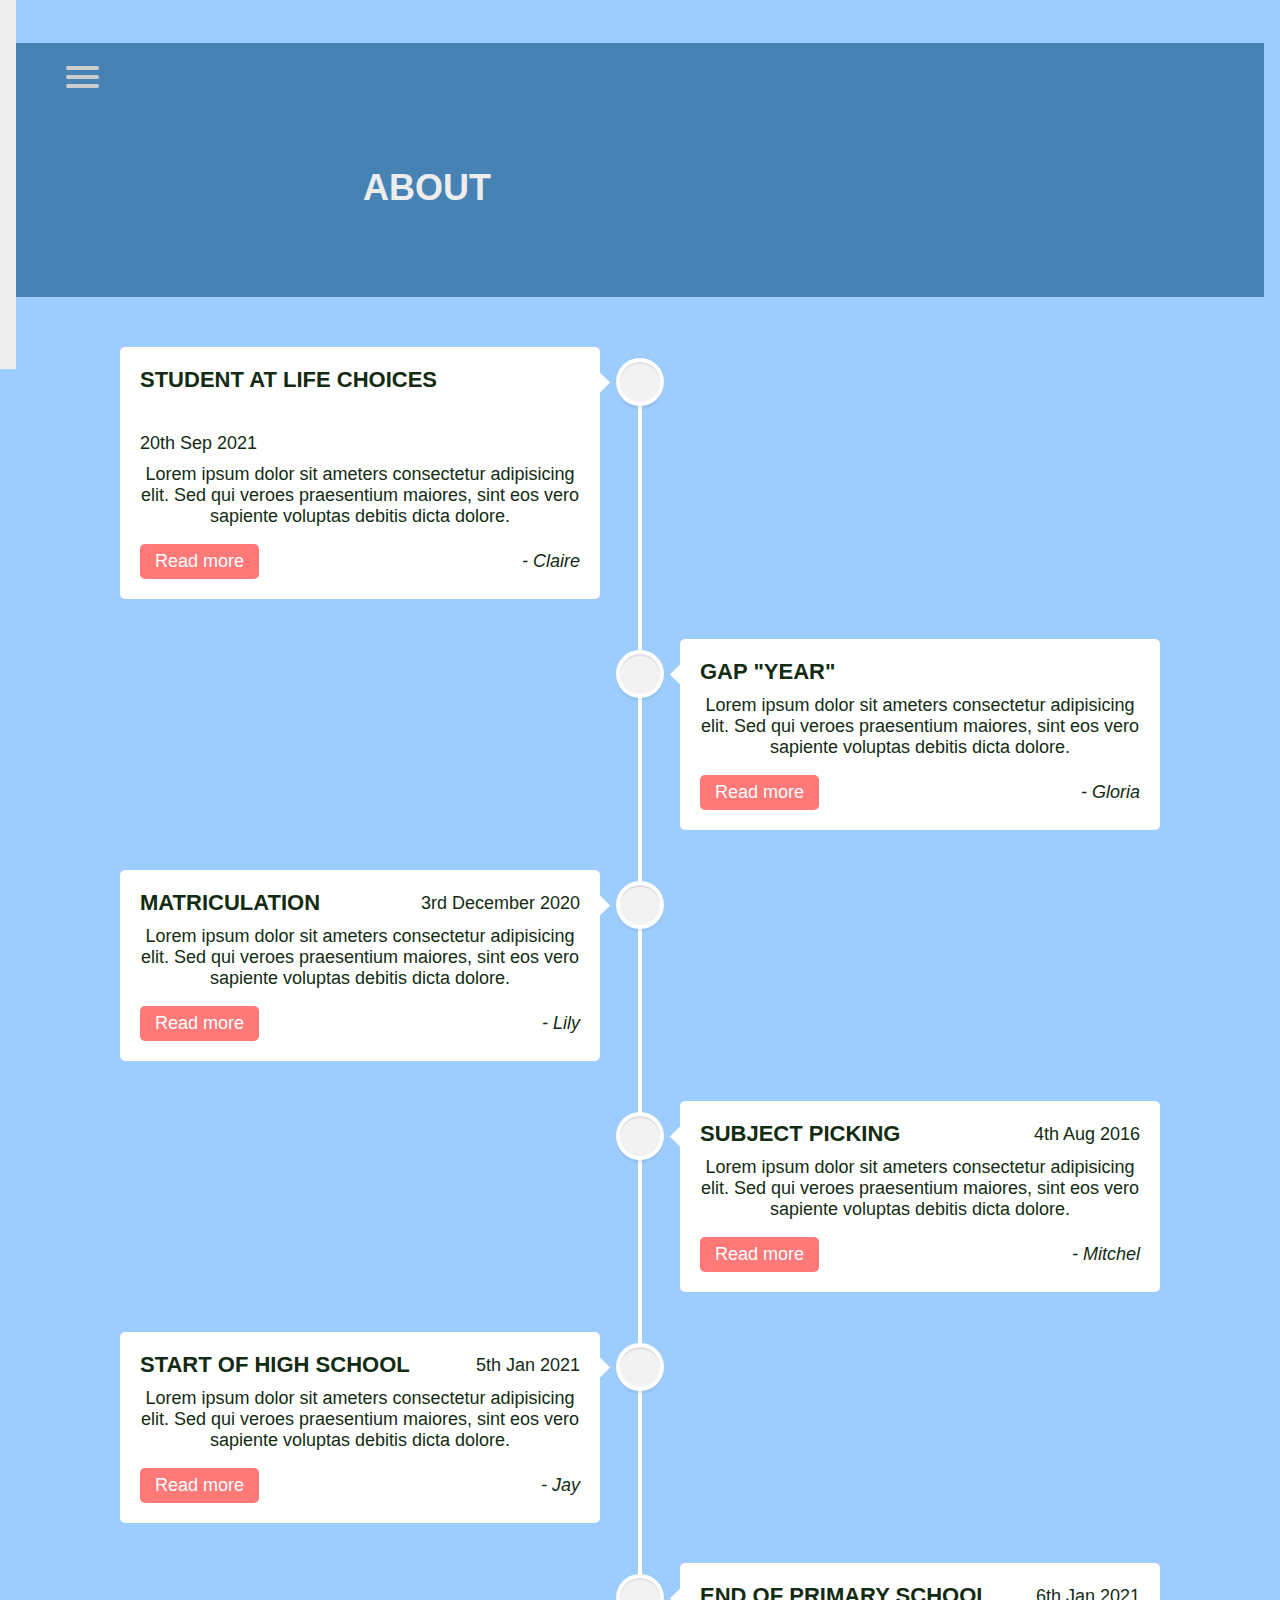
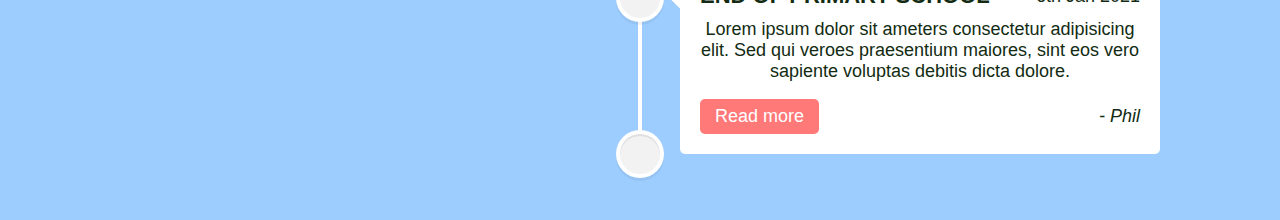
<file: about.html>
<!DOCTYPE html>
<html>
    <head>
        <link rel="stylesheet" href="style/style.css">
        <link rel="stylesheet" href="style/media.css">
        <link rel="stylesheet" href="style/animation.css">


  


       
    
</div> 

        

        <link rel="icon" href="images/nemo.png" sizes="16x16">
        <title>Welcome</title>
    </head>
<body id="brown">
    



  <nav role="navigation">
    <div id="menuToggle">
      <!--
      A fake / hidden checkbox is used as click reciever,
      so you can use the :checked selector on it.
      -->
      <input type="checkbox" />
      
      <!--
      Some spans to act as a hamburger.
      
      They are acting like a real hamburger,
      not that McDonalds stuff.
      -->
      <span></span>
      <span></span>
      <span></span>
      
      <!--
      Too bad the menu has to be inside of the button
      but hey, it's pure CSS magic.
      -->
      <ul id="menu">
        <a href="index.html"><li>Home</li></a>
        <a href="about.html"><li>About</li></a>
        <a href="testimonals.html"><li>References</li></a>
        <a href="contact-page.html"><li>Contact</li></a>
       
      </ul>
    </div>
  </nav>





  <div class="header">

    <div class="container">
      <h2 class="title">
        <span class="title-word title-word-1">About</span>
      
      </h2>
    </div>




       
    
</div> 









<div class="wrapper">
  <div class="center-line">
    <a href="https://en.wikipedia.org/wiki/Wiki" class="scroll-icon"><i class="fas fa-caret-up"></i></a>
  </div>
  <div class="row row-1">
    <section>
      <i class="icon fas fa-home"></i>
      <div class="details">
        <span class="title">Student at Life Choices</span>
        <span>20th Sep 2021</span>
      </div>
      <p>Lorem ipsum dolor sit ameters consectetur adipisicing elit. Sed qui veroes praesentium maiores, sint eos vero sapiente voluptas debitis dicta dolore.</p>
      <div class="bottom">
        <a href="https://en.wikipedia.org/wiki/Wiki">Read more</a>
        <i>- Claire</i>
      </div>
    </section>
  </div>
  <div class="row row-2">
    <section>
      <i class="icon fas fa-star"></i>
      <div class="details">
        <span class="title">Gap "Year"</span>
        <span></span>
      </div>
      <p>Lorem ipsum dolor sit ameters consectetur adipisicing elit. Sed qui veroes praesentium maiores, sint eos vero sapiente voluptas debitis dicta dolore.</p>
      <div class="bottom">
        <a href="https://en.wikipedia.org/wiki/Wiki">Read more</a>
        <i>- Gloria</i>
      </div>
    </section>
  </div>
  <div class="row row-1">
    <section>
      <i class="icon fas fa-rocket"></i>
      <div class="details">
        <span class="title">Matriculation</span>
        <span>3rd December 2020</span>
      </div>
      <p>Lorem ipsum dolor sit ameters consectetur adipisicing elit. Sed qui veroes praesentium maiores, sint eos vero sapiente voluptas debitis dicta dolore.</p>
      <div class="bottom">
        <a href="https://en.wikipedia.org/wiki/Wiki">Read more</a>
        <i>- Lily</i>
      </div>
    </section>
  </div>
  <div class="row row-2">
    <section>
      <i class="icon fas fa-globe"></i>
      <div class="details">
        <span class="title">Subject picking</span>
        <span>4th Aug 2016</span>
      </div>
      <p>Lorem ipsum dolor sit ameters consectetur adipisicing elit. Sed qui veroes praesentium maiores, sint eos vero sapiente voluptas debitis dicta dolore.</p>
      <div class="bottom">
        <a href="https://en.wikipedia.org/wiki/Wiki">Read more</a>
        <i>- Mitchel</i>
      </div>
    </section>
  </div>
  <div class="row row-1">
    <section>
      <i class="icon fas fa-paper-plane"></i>
      <div class="details">
        <span class="title">Start of High School</span>
        <span>5th Jan 2021</span>
      </div>
      <p>Lorem ipsum dolor sit ameters consectetur adipisicing elit. Sed qui veroes praesentium maiores, sint eos vero sapiente voluptas debitis dicta dolore.</p>
      <div class="bottom">
        <a href="https://en.wikipedia.org/wiki/Wiki">Read more</a>
        <i>- Jay</i>
      </div>
    </section>
  </div>
  <div class="row row-2">
    <section>
      <i class="icon fas fa-map-marker-alt"></i>
      <div class="details">
        <span class="title">End of Primary School</span>
        <span>6th Jan 2021</span>
      </div>
      <p>Lorem ipsum dolor sit ameters consectetur adipisicing elit. Sed qui veroes praesentium maiores, sint eos vero sapiente voluptas debitis dicta dolore.</p>
      <div class="bottom">
        <a href="https://en.wikipedia.org/wiki/Wiki">Read more</a>
        <i>- Phil</i>
      </div>
    </section>
  </div>
</div>








        </body>

</html>
</file>
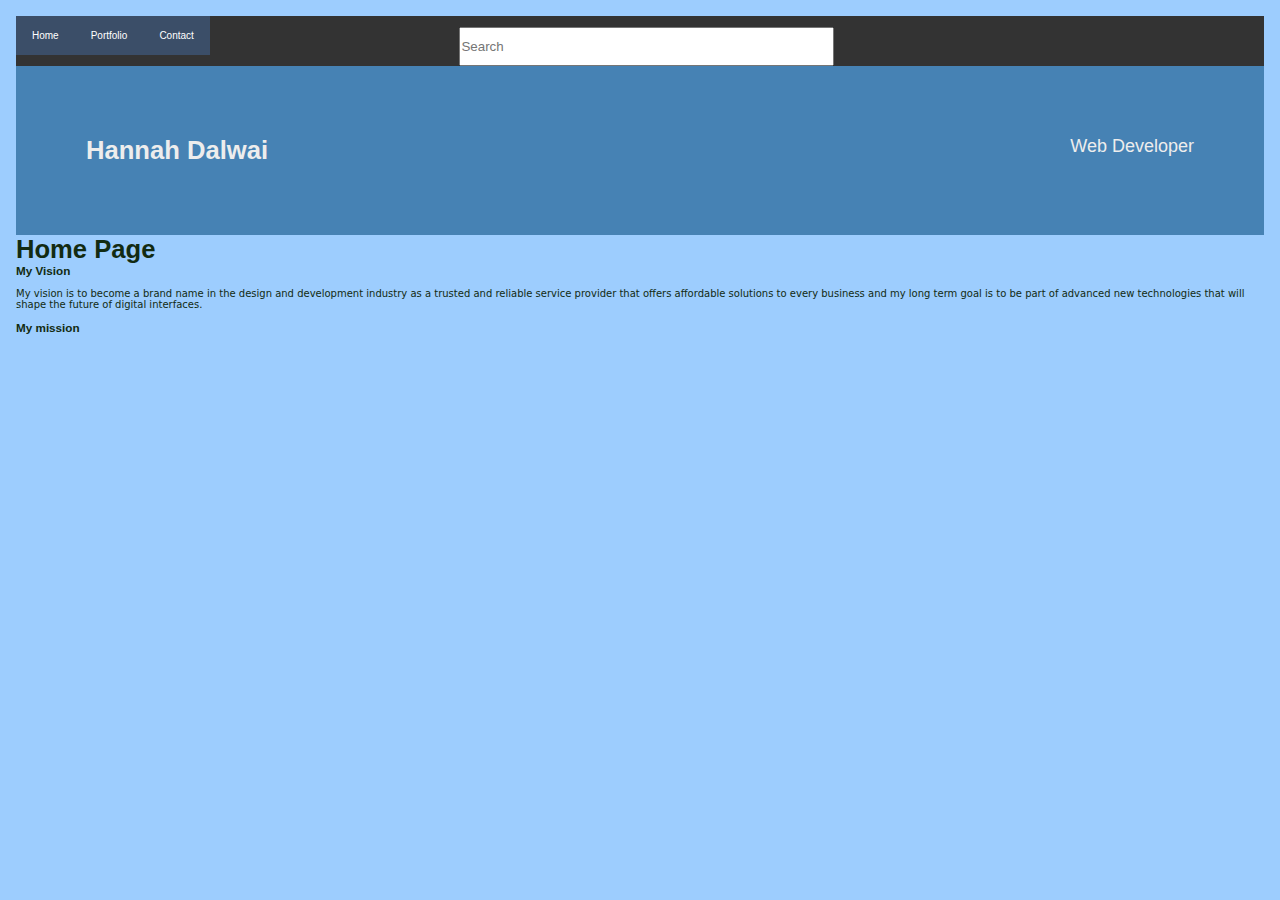
<file: home-page.html>
<!DOCTYPE html> 
<html>
    <head>
        <link rel="stylesheet" href="style.css">
        <link rel="icon" href="images/nemo.png" sizes="16x16">
        <title>Welcome</title>
        
    </head>
    <body>

        <link rel="stylesheet" href="style.css">
    </head>
    <body>



    <ul>
      <li><a class="active" href="home-page.html">Home</a></li>
      <li><a href="about.html">Portfolio</a></li>
      <li><a href="contact-page.html">Contact</a></li> <br>
      <input class="search" type="search" placeholder="Search" aria-label="Search">
      <button class="search-button" type="submit">Search</button>

  

    </ul>

    <div class="header">
        <h1>Hannah Dalwai</h1>
        <p>Web Developer </p>
    
</div> 


    <h1>Home Page</h1>

        
 
<h3>  My Vision</h3> <br>

My vision is to become a brand name in the design and development industry as a trusted and reliable service provider that offers affordable solutions to every business and my long term goal is to be part of advanced new technologies that will shape the future of digital interfaces. <br>
<br>

<h3> My mission</h3>


</html>
</file>
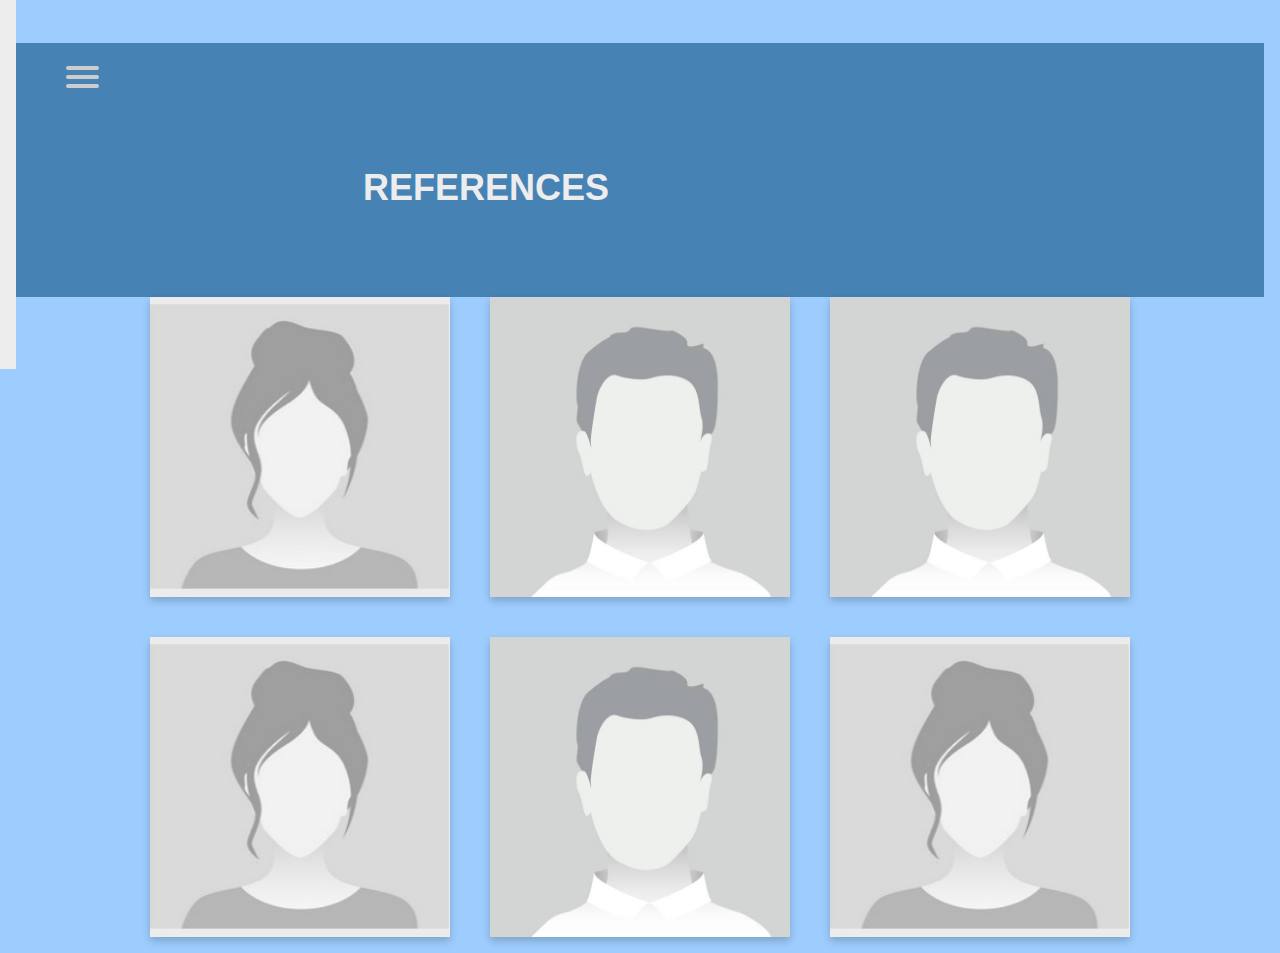
<file: testimonals.html>
<!DOCTYPE html>
<html>
<head>
   
   
 

    <link rel='stylesheet'  href='style/style.css'>
    <link rel="stylesheet" href="style/media.css">
    <link rel="stylesheet" href="style/animation.css">

    <link rel="icon" href="images/nemo.png" sizes="16x16">
    <title>Welcome</title>

</head>
<body>
    


  <nav role="navigation">
    <div id="menuToggle">
      <!--
      A fake / hidden checkbox is used as click reciever,
      so you can use the :checked selector on it.
      -->
      <input type="checkbox" />
      
      <!--
      Some spans to act as a hamburger.
      
      They are acting like a real hamburger,
      not that McDonalds stuff.
      -->
      <span></span>
      <span></span>
      <span></span>
      
      <!--
      Too bad the menu has to be inside of the button
      but hey, it's pure CSS magic.
      -->
      <ul id="menu">
        <a href="index.html"><li>Home</li></a>
        <a href="about.html"><li>About</li></a>
        <a href="testimonals.html"><li>References</li></a>
        <a href="contact-page.html"><li>Contact</li></a>
    
      </ul>
    </div>
  </nav>





  

  <div class="header">

    <div class="container">
      <h2 class="title">
        <span class="title-word title-word-1">References</span>
      
      </h2>
    </div>




       
    
</div> 







    <div class ="container2">
        <div class="row">
            <div class="column">
            <div class="flip-card">
                <div class="flip-card-inner">
                  <div class="flip-card-front">
                    <img src="images/female.jpg" alt="Avatar" style="width:300px;height:300px;">
                  </div>
                  <div class="flip-card-back ">
                    <h1>Zharne </h1> 
                    <p>Has set the bar for future Web develpers </p> 
           
                    <p><a href="https://nervous-ardinghelli-b1de3d.netlify.app/">Contact</a></p>
                  </div>
                  </div>
                </div>
            </div>
        
            
              
              
              <div class="column">
              <div class="flip-card"> 
                <div class="flip-card-inner">
                  <div class="flip-card-front">
                    <img src="images/male.jpg" alt="Avatar" style="width:300px;height:300px;">
                  </div>
                  <div class="flip-card-back">
                    <h1>iNdiphiwe</h1> 
                    <p>"She is deadline driven and knows how prioritise tasks. </p> 

                    <p><a href="https://nervous-ardinghelli-b1de3d.netlify.app/">Contact</a></p>
                  </div>
                  </div>
                </div>
              </div>
              
        
              <div class="column">
              <div class="flip-card">
                <div class="flip-card-inner">
                  <div class="flip-card-front">
                    <img src="images/male.jpg" alt="Avatar" style="width:300px;height:300px;">
                  </div>
                  <div class="flip-card-back">
                    <h1>Nadeem</h1> 
                    <p>"Very supportive team player,</p> 
                
                    <p><a href="https://nervous-ardinghelli-b1de3d.netlify.app/">Contact</a></p>
                  </div>
                  </div>
                </div>
              </div>
              
        </div>   
              
        
        
        
        
        
        
        <div class="row">
            <div class="column">
            <div class="flip-card">
                <div class="flip-card-inner">
                  <div class="flip-card-front">
                    <img src="images/female.jpg" alt="Avatar" style="width:300px;height:300px;">
                  </div>
                  <div class="flip-card-back">
                    <h1>Amara</h1> 
                    <p>"Hannah has great communicational skills.</p> 

                    <p><a href="https://nervous-ardinghelli-b1de3d.netlify.app/">Contact</a></p>
                  </div>
                </div>
              </div>
            </div>
               
              

   <div class="row">
  <div class="column">
  <div class="flip-card">
      <div class="flip-card-inner">
        <div class="flip-card-front">
          <img src="images/male.jpg" alt="Avatar" style="width:300px;height:300px;">
        </div>
        <div class="flip-card-back">
          <h1>john</h1> 
         <p>Working with hannah is like stepping into a dedication atmoshpere, brimming with optimism"</p>
  
          <p><div class="bottom">
            <p><a href="https://nervous-ardinghelli-b1de3d.netlify.app/">Contact</a></p>
        </div>
      </div>
    </div>
  </div>





  <div class="row">
    <div class="column">
    <div class="flip-card">
        <div class="flip-card-inner">
          <div class="flip-card-front">
            <img src="images/female.jpg" alt="Avatar" style="width:300px;height:300px;">
          </div>
          <div class="flip-card-back">
            <h1>Jane</h1> 
        
            <p>Would highly recommend because communication was important to me when looking for a web developer  </p>
            <p><a href="https://nervous-ardinghelli-b1de3d.netlify.app/">Contact</a></p>
          </div>
        </div>
      </div>
    </div>
       
      
     
    


            
        
      
        
        
        </div>
        
        
        
  
  





</body>
</html>
</file>
<file: style/style.css>
/*list styling*/
/* The <ul> tag defines an unordered (bulleted) list */
ul {
    /* Remove list bullets */
    list-style-type: none;
    
    /* The CSS margin properties are used to create space around elements, outside of any defined borders */
    margin: 0;
    
    /* The CSS padding properties are used to generate space around an element's content, inside of any defined borders. */
    padding: 0;
    
    /* The overflow property specifies what should happen if content overflows an element's box. */
    overflow: hidden;
    
    /*  */
    background-color: #333;
}
/* The <li> tag is used inside ordered lists(<ol>), unordered lists (<ul>), and in menu lists (<menu>). */
li {
    /* The float property is used for positioning and formatting content e.g. let an image float left to the text in a container. */
    float: left;
}
/* The <a> tag defines a hyperlink, which is used to link from one page to another. */
li a {
    /* The display property specifies the display behavior (the type of rendering box) of an element. */
    display: block;
    
    /*  */
    color: white;
    
    /* The text-align property specifies the horizontal alignment of text in an element. */
    text-align: center;
    
    /* The CSS padding properties are used to generate space around an element's content, inside of any defined borders. */
    padding: 14px 16px;
    
    /* The text-decoration property specifies the decoration added to text */
    text-decoration: none;
}
/* The :hover selector is used to select elements when you mouse over them. */
li a:hover {
    /*  */
    background-color: #C6AC8F;
}

li a .active {
    
    background-color: #ffb6c1 ;}
    
#search{ 
    
    text-align: right;

}

/**/
 a {
display:inline-block;
color:#F5E2BC;
background-color: #3b4e68;
text-decoration: none;
padding: 8px 16px; 
overflow: hidden;
float: initial;
text-align: center;
}

/*change hover color*/
 a:hover {
    background-color: #ef786d;
    
}
/*form text*/
fieldset{
    width: max-content;
    margin-left: 500px
}



.header {
    padding: 70px;
    text-align: center;
    background:#4682b4;
    color:#ededed;
    font font-family:serif;
    min-height: 50%;
    
}

    

legend{
    color: black;
}


#main{
    font-style: serif;
    margin-left: 500px;
}
fieldset{
    align-self: center;
    background-color: #f0d6c7;
     color:black;
}

div{
    display:block;
    text-align: center;
    margin-left: auto;
    margin-right: auto;
    font-size: large;
}




  
#bgimg {
    /* The image used */
    background-image:url("images/grid.jpg");
  

    /* Full height */
    height: 100%;
  
    /* Center and scale the image nicely */
    background-position: center;
    background-repeat: no-repeat;
    background-size: cover;
    
  }


 .search {
        position: relative;
        left:20%;
        top:25%;
        width:30%;
        padding-top: 10px;
        padding-bottom: 10px;
 }


 .container {
    position: relative;
    width: 50%;
  }
  
  .image {
    display: block;
    width: 100%;
    height: auto;
  }
  

  
  .text {
    color: white;
    font-size: 20px;
    position: absolute;
    top: 50%;
    left: 50%;
    -webkit-transform: translate(-50%, -50%);
    -ms-transform: translate(-50%, -50%);
    transform: translate(-50%, -50%);
    text-align: center;
  }






#main {
    margin-left: ;
}



/*  flippy cards  */



.flip-card {
  background-color: transparent;
  width: 300px;
  height: 300px;
  perspective: 1000px;
}

.flip-card-inner {
  position:relative;
  width: 100%;
  height: 100%;
  text-align: center;
  transition: transform 0.6s;
  transform-style: preserve-3d;
  box-shadow: 0 4px 8px 0 rgba(0,0,0,0.2);
}

.flip-card:hover .flip-card-inner {
  transform: rotateY(180deg);
 
}

.flip-card-front, .flip-card-back {
  position: absolute;
  width: 100p%;
  height: 100%;
  -webkit-backface-visibility: hidden;
  backface-visibility: hidden;
  
}

.flip-card-front {
  background-blend-mode: darken;
  color: black;

}

.flip-card-back{
  background-color: #374a64;
  color: white;
  transform: rotateY(180deg);
 

}


div{
 
      display: flex;
      justify-content: space-between;
      flex-wrap: wrap;
      gap: 40px;
      
}

.container{
  margin: left 20%
  margin-top:1% ;
}







/*table*/


table {
  width: 100%;
}
table thead tr {
  background: #dcd5c5 url('/Global/Images/parchment-bkg.jpg') repeat;
}
table thead tr.Vertical {
  background-image: url('/Global/Images/parchment-bkg-rotated.jpg');
}
table thead tr h1,
table thead tr h2,
table thead tr .h1,
table thead tr .h2,
table thead tr h3,
table thead tr .h3,
table thead tr h4,
table thead tr .h4 {
  color: #151515;
}
table thead tr a {
  color: #0075b0;
}
table thead tr a:hover,
table thead tr a:focus {
  color: white;
}
table tbody tr:nth-of-type(even) {
  background: #e2e2e2;
}
table td,
table th {
  padding: 8px 14px;
  text-align: left;
  font-size: 0.9rem;
}
table td a,
table th a {
  font-weight: bold;
  color: #00918a !important;
}
table td a:hover,
table th a:hover,
table td a:focus,
table th a:focus {
  color: white !important;
}
table th {
  font-weight: 700;
  font-size: 0.8rem;
  line-height: 1.4;
  font-family: "Gotham SSm A", "Gotham SSm B", Helvetica, sans-serif;
  text-transform: uppercase;
  margin: 0;
  max-width: 800px;
  line-height: inherit;
  color: #151515;
}
table th.PrimaryFont {
  text-transform: none;
}


@media only screen and (max-width: 599px) {
  table th {
    display: none;
  }
  table td {
    position: relative;
    display: block;
    padding-left: 110px;
  }
  table td:before {
    position: absolute;
    top: 8px;
    left: 10px;
    display: block;
    content: attr(aria-label) ": ";
    font-weight: 700;
  }
  table tbody tr {
    padding: 20px 0;
    display: block;
  }
  table:nth-of-type(odd) {
    background: #f3f3f3;
  }
}

/* For display in CodePen */
body { padding: 20px; }
table { border-collapse: collapse; }







  


/*nav bar*/




   body
{
  margin: 0;
  padding: 0;
  
  /* make it look decent enough */
  background:#ebf39e;
  color: #122b12;
  font-family: "Avenir Next", "Avenir", sans-serif;
} 

#menuToggle
{
  display: block;
  position: relative;
  top: 50px;
  left: 50px;
  
  z-index: 1;
  
  -webkit-user-select: none;
  user-select: none;
}

#menuToggle a
{
  text-decoration: none;
  color: white;
  
  transition: color 0.3s ease;
}

#menuToggle a:hover
{
  color:#C6AC8F;
}


#menuToggle input
{
  display: block;
  width: 40px;
  height: 32px;
  position: absolute;
  top: -7px;
  left: -5px;
  
  cursor: move;
  
  opacity: 0; /* hide this */
  z-index: 2; /* and place it over the hamburger */
  
  -webkit-touch-callout: none;
}

/*
 * Just a quick hamburger
 */
#menuToggle span
{
  display: block;
  width: 33px;
  height: 4px;
  margin-bottom: 5px;
  position: relative;
  
  background: #cdcdcd;
  border-radius: 3px;
  
  z-index: 1;
  
  transform-origin: 4px 0px;
  
  transition: transform 0.5s cubic-bezier(0.77,0.2,0.05,1.0),
              background 0.5s cubic-bezier(0.77,0.2,0.05,1.0),
              opacity 0.55s ease;
}

#menuToggle span:first-child
{
  transform-origin: 0% 0%;
}

#menuToggle span:nth-last-child(2)
{
  transform-origin: 0% 100%;
}

/* 
 * Transform all the slices of hamburger
 * into a crossmark.
 */
#menuToggle input:checked ~ span
{
  opacity: 1;
  transform: rotate(45deg) translate(-2px, -1px);
  background: #232323;
}

/*
 * But let's hide the middle one.
 */
#menuToggle input:checked ~ span:nth-last-child(3)
{
  opacity: 0;
  transform: rotate(0deg) scale(0.2, 0.2);
}

/*
 * Ohyeah and the last one should go the other direction
 */
#menuToggle input:checked ~ span:nth-last-child(2)
{
  transform: rotate(-45deg) translate(0, -1px);
}

/*
 * Make this absolute positioned
 * at the top left of the screen
 */
#menu
{
  position: absolute;
  width: 300px;
  margin: -100px 0 0 -50px;
  padding: 50px;
  padding-top: 125px;
  
  background: #ededed;
  list-style-type: none;
  -webkit-font-smoothing: antialiased;
  /* to stop flickering of text in safari */
  
  transform-origin: 0% 0%;
  transform: translate(-100%, 0);
  
  transition: transform 0.5s cubic-bezier(0.77,0.2,0.05,1.0);
}

#menu li
{
  padding: 10px 0;
  font-size: 22px;
}

/*
 * And let's slide it in from the left
 */
#menuToggle input:checked ~ ul
{
  transform: none;
}



body{
  background-color: #cdcdcd;
}

/*timeline*/




@import url('https://fonts.googleapis.com/css2?family=Poppins:wght@200;300;400;500;600;700&display=swap');
*{
  margin: 0;
  padding: 0;
  box-sizing: border-box;
  font-family: "Poppins", sans-serif;
}
html{
  scroll-behavior: smooth;
}
body{
  background:#9dcdfe;
}
::selection{
  color: #fff;
  background: #ff7979;
}
.wrapper{
  max-width: 1080px;
  margin: 50px auto;
  padding: 0 20px;
  position: relative;
}
.wrapper .center-line{
  position: absolute;
  height: 100%;
  width: 4px;
  background: #fff;
  left: 50%;
  top: 20px;
  transform: translateX(-50%);
}
.wrapper .row{
  display: flex;
}
.wrapper .row-1{
  justify-content: flex-start;
}
.wrapper .row-2{
  justify-content: flex-end;
}
.wrapper .row section{
  background: #fff;
  border-radius: 5px;
  width: calc(50% - 40px);
  padding: 20px;
  position: relative;
}
.wrapper .row section::before{
  position: absolute;
  content: "";
  height: 15px;
  width: 15px;
  background: #fff;
  top: 28px;
  z-index: -1;
  transform: rotate(45deg);
}
.row-1 section::before{
  right: -7px;
}
.row-2 section::before{
  left: -7px;
}
.row section .icon,
.center-line .scroll-icon{
  position: absolute;
  background: #f2f2f2;
  height: 40px;
  width: 40px;
  text-align: center;
  line-height: 40px;
  border-radius: 50%;
  color: #ff7979;
  font-size: 17px;
  box-shadow: 0 0 0 4px #fff, inset 0 2px 0 rgba(0,0,0,0.08), 0 3px 0 4px rgba(0,0,0,0.05);
}
.center-line .scroll-icon{
  bottom: 0px;
  left: 50%;
  font-size: 25px;
  transform: translateX(-50%);
}
.row-1 section .icon{
  top: 15px;
  right: -60px;
}
.row-2 section .icon{
  top: 15px;
  left: -60px;
}
.row section .details,
.row section .bottom{
  display: flex;
  align-items: center;
  justify-content: space-between;
}
.row section .details .title{
  font-size: 22px;
  font-weight: 600;
}
.row section p{
  margin: 10px 0 17px 0;
}
.row section .bottom a{
  
  text-decoration: none;
  background: #ff7979;
  color: #fff;
  padding: 7px 15px;
  border-radius: 5px;
  /* font-size: 17px; */
  font-weight: 400;
  transition: all 0.3s ease;
}






.row section .bottom a:hover{
  transform: scale(0.97);
}
@media(max-width: 790px){
  .wrapper .center-line{
    left: 40px;
  }
  .wrapper .row{
    margin: 30px 0 3px 60px;
  }
  .wrapper .row section{
    width: 100%;
  }
  .row-1 section::before{
    left: -7px;
  }
  .row-1 section .icon{
    left: -60px;
  }
}
@media(max-width: 440px){
  .wrapper .center-line,
  .row section::before,
  .row section .icon{
    display: none;
  }
  .wrapper .row{
    margin: 10px 0;
  }
}







body {
  padding: 1.0rem;
  font-size: 62.5%;
  font-family: system-ui;
}
h1 {
  font-size: 1.6rem;
}
h2 {
  margin: 1.5em 0px 0.5em;
  font-size: 1.4rem;
}
.moving {
  position: relative;
  width: 160px;
  height: 32px;
  border: 3px solid #ccc;
}

.moving-block {
  display: block;
  position: absolute;
  top: 0px;
  left: 0px;
  width: 0%;
  height: 32px;
  background: #364e67;
  animation: move 2500ms linear 0s infinite normal; 
}

.moving-block.jump-none {
  animation-timing-function: steps(5, jump-none);
}
.moving-block.jump {
  animation-timing-function: steps(5);
}
.moving-block.jump-6 {
  animation-name: move-jump;
  animation-timing-function: steps(5);
}



@keyframes move {
  0% {
    width: 0%;
  }
  100% {
    width: 100%;
  }
}
@keyframes move-jump {
  0% {
    width: 0%;
  }
  100% {
    width: 125%;
  }
}







/*footer*/
</file>
<file: style/media.css>
@media screen and (min-width:1000px){

  #main{
    margin-left: 300px;
  }



 }








  /*contact bg*/


  @media screen and (max-width:300px) {
    .bgimg{ 
      display: none;
    }
  } 
  #main{
    margin-left: 0;
  }


    }




    /*table */

    @media screen and (max-width: 600px) {
      header{
        float: left;
      } 
      #main{
        margin-left: 0;
      }
     
     }






     @media screen (min-width: 768px) and (max-width: 1024px)
     { h1 .title-world title-world-1{ 
       size:400%
       
       



  
     }

     }
</file>
<file: style/animation.css>
/*header*/












/*color changing text*/


.title-word {
    animation: color-animation 4s linear infinite;
  }
  
  .title-word-1 {
    --color-1: #DF8453;
    --color-2: #cecbd6;
    --color-3: #E4A9A8;
  }
  
  .title-word-2 {
    --color-1: #DBAD4A;
    --color-2: #ACCFCB;
    --color-3: #17494D;
  }
  
  .title-word-3 {
    --color-1: #ACCFCB;
    --color-2: #E4A9A8;
    --color-3: #ACCFCB;
  }
  
  .title-word-4 {
    --color-1: #cecbd6;
    --color-2: #DF8453;
    --color-3: #E4A9A8;
  }
  
  @keyframes color-animation {
    0%    {color: var(--color-1)}
    32%   {color: var(--color-1)}
    33%   {color: var(--color-2)}
    65%   {color: var(--color-2)}
    66%   {color: var(--color-3)}
    99%   {color: var(--color-3)}
    100%  {color: var(--color-1)}
  }
  
  /* Here are just some visual styles. 🖌 */
  
  .container {
    display: grid;
    place-items: center;  
    float:initial;
    height: 100%
  }
  
  .title {
    font-family: "Montserrat", sans-serif;
    font-weight: 300%;
    font-size: 200%;
    text-transform: uppercase;
  }
</file>
<file: style.css>
/*list styling*/
/* The <ul> tag defines an unordered (bulleted) list */
ul {
    /* Remove list bullets */
    list-style-type: none;
    
    /* The CSS margin properties are used to create space around elements, outside of any defined borders */
    margin: 0;
    
    /* The CSS padding properties are used to generate space around an element's content, inside of any defined borders. */
    padding: 0;
    
    /* The overflow property specifies what should happen if content overflows an element's box. */
    overflow: hidden;
    
    /*  */
    background-color: #333;
}
/* The <li> tag is used inside ordered lists(<ol>), unordered lists (<ul>), and in menu lists (<menu>). */
li {
    /* The float property is used for positioning and formatting content e.g. let an image float left to the text in a container. */
    float: left;
}
/* The <a> tag defines a hyperlink, which is used to link from one page to another. */
li a {
    /* The display property specifies the display behavior (the type of rendering box) of an element. */
    display: block;
    
    /*  */
    color: white;
    
    /* The text-align property specifies the horizontal alignment of text in an element. */
    text-align: center;
    
    /* The CSS padding properties are used to generate space around an element's content, inside of any defined borders. */
    padding: 14px 16px;
    
    /* The text-decoration property specifies the decoration added to text */
    text-decoration: none;
}
/* The :hover selector is used to select elements when you mouse over them. */
li a:hover {
    /*  */
    background-color: #C6AC8F;
}

li a .active {
    
    background-color: #ffb6c1 ;}
    
#search{ 
    
    text-align: right;

}

/**/
 a {
display:inline-block;
color:#F5E2BC;
background-color: #3b4e68;
text-decoration: none;
padding: 8px 16px; 
overflow: hidden;
float: initial;
text-align: center;
}

/*change hover color*/
 a:hover {
    background-color: #ef786d;
    
}
/*form text*/
fieldset{
    width: max-content;
    margin-left: 500px
}



.header {
    padding: 70px;
    text-align: center;
    background:#4682b4;
    color:#ededed;
    font font-family:serif;
    min-height: 50%;
    
}

    

legend{
    color: black;
}


#main{
    font-style: serif;
    margin-left: 500px;
}
fieldset{
    align-self: center;
    background-color: #f0d6c7;
     color:black;
}

div{
    display:block;
    text-align: center;
    margin-left: auto;
    margin-right: auto;
    font-size: large;
}




  
#bgimg {
    /* The image used */
    background-image:url("images/grid.jpg");
  

    /* Full height */
    height: 100%;
  
    /* Center and scale the image nicely */
    background-position: center;
    background-repeat: no-repeat;
    background-size: cover;
    
  }


 .search {
        position: relative;
        left:20%;
        top:25%;
        width:30%;
        padding-top: 10px;
        padding-bottom: 10px;
 }


 .container {
    position: relative;
    width: 50%;
  }
  
  .image {
    display: block;
    width: 100%;
    height: auto;
  }
  

  
  .text {
    color: white;
    font-size: 20px;
    position: absolute;
    top: 50%;
    left: 50%;
    -webkit-transform: translate(-50%, -50%);
    -ms-transform: translate(-50%, -50%);
    transform: translate(-50%, -50%);
    text-align: center;
  }






#main {
    margin-left: ;
}



/*  flippy cards  */



.flip-card {
  background-color: transparent;
  width: 300px;
  height: 300px;
  perspective: 1000px;
}

.flip-card-inner {
  position: relative;
  width: 100%;
  height: 100%;
  text-align: center;
  transition: transform 0.6s;
  transform-style: preserve-3d;
  box-shadow: 0 4px 8px 0 rgba(0,0,0,0.2);
}

.flip-card:hover .flip-card-inner {
  transform: rotateY(180deg);
 
}

.flip-card-front, .flip-card-back {
  position: absolute;
  width: 100%;
  height: 100%;
  -webkit-backface-visibility: hidden;
  backface-visibility: hidden;
  
}

.flip-card-front {
  background-blend-mode: darken;
  color: black;

}

.flip-card-back{
  background-color: #374a64;
  color: white;
  transform: rotateY(180deg);
 

}


div{
 
      display: flex;
      justify-content: space-between;
      flex-wrap: wrap;
      gap: 40px;
      
}

.container{
  margin: left 20 %
  margin-top:1% ;
}







/*table*/


table {
  width: 100%;
}
table thead tr {
  background: #dcd5c5 url('/Global/Images/parchment-bkg.jpg') repeat;
}
table thead tr.Vertical {
  background-image: url('/Global/Images/parchment-bkg-rotated.jpg');
}
table thead tr h1,
table thead tr h2,
table thead tr .h1,
table thead tr .h2,
table thead tr h3,
table thead tr .h3,
table thead tr h4,
table thead tr .h4 {
  color: #151515;
}
table thead tr a {
  color: #0075b0;
}
table thead tr a:hover,
table thead tr a:focus {
  color: white;
}
table tbody tr:nth-of-type(even) {
  background: #e2e2e2;
}
table td,
table th {
  padding: 8px 14px;
  text-align: left;
  font-size: 0.9rem;
}
table td a,
table th a {
  font-weight: bold;
  color: #00918a !important;
}
table td a:hover,
table th a:hover,
table td a:focus,
table th a:focus {
  color: white !important;
}
table th {
  font-weight: 700;
  font-size: 0.8rem;
  line-height: 1.4;
  font-family: "Gotham SSm A", "Gotham SSm B", Helvetica, sans-serif;
  text-transform: uppercase;
  margin: 0;
  max-width: 800px;
  line-height: inherit;
  color: #151515;
}
table th.PrimaryFont {
  text-transform: none;
}


@media only screen and (max-width: 599px) {
  table th {
    display: none;
  }
  table td {
    position: relative;
    display: block;
    padding-left: 110px;
  }
  table td:before {
    position: absolute;
    top: 8px;
    left: 10px;
    display: block;
    content: attr(aria-label) ": ";
    font-weight: 700;
  }
  table tbody tr {
    padding: 20px 0;
    display: block;
  }
  table:nth-of-type(odd) {
    background: #f3f3f3;
  }
}

/* For display in CodePen */
body { padding: 20px; }
table { border-collapse: collapse; }







  


/*nav bar*/




   body
{
  margin: 0;
  padding: 0;
  
  /* make it look decent enough */
  background:#ebf39e;
  color: #122b12;
  font-family: "Avenir Next", "Avenir", sans-serif;
} 

#menuToggle
{
  display: block;
  position: relative;
  top: 50px;
  left: 50px;
  
  z-index: 1;
  
  -webkit-user-select: none;
  user-select: none;
}

#menuToggle a
{
  text-decoration: none;
  color: white;
  
  transition: color 0.3s ease;
}

#menuToggle a:hover
{
  color:#C6AC8F;
}


#menuToggle input
{
  display: block;
  width: 40px;
  height: 32px;
  position: absolute;
  top: -7px;
  left: -5px;
  
  cursor: move;
  
  opacity: 0; /* hide this */
  z-index: 2; /* and place it over the hamburger */
  
  -webkit-touch-callout: none;
}

/*
 * Just a quick hamburger
 */
#menuToggle span
{
  display: block;
  width: 33px;
  height: 4px;
  margin-bottom: 5px;
  position: relative;
  
  background: #cdcdcd;
  border-radius: 3px;
  
  z-index: 1;
  
  transform-origin: 4px 0px;
  
  transition: transform 0.5s cubic-bezier(0.77,0.2,0.05,1.0),
              background 0.5s cubic-bezier(0.77,0.2,0.05,1.0),
              opacity 0.55s ease;
}

#menuToggle span:first-child
{
  transform-origin: 0% 0%;
}

#menuToggle span:nth-last-child(2)
{
  transform-origin: 0% 100%;
}

/* 
 * Transform all the slices of hamburger
 * into a crossmark.
 */
#menuToggle input:checked ~ span
{
  opacity: 1;
  transform: rotate(45deg) translate(-2px, -1px);
  background: #232323;
}

/*
 * But let's hide the middle one.
 */
#menuToggle input:checked ~ span:nth-last-child(3)
{
  opacity: 0;
  transform: rotate(0deg) scale(0.2, 0.2);
}

/*
 * Ohyeah and the last one should go the other direction
 */
#menuToggle input:checked ~ span:nth-last-child(2)
{
  transform: rotate(-45deg) translate(0, -1px);
}

/*
 * Make this absolute positioned
 * at the top left of the screen
 */
#menu
{
  position: absolute;
  width: 300px;
  margin: -100px 0 0 -50px;
  padding: 50px;
  padding-top: 125px;
  
  background: #ededed;
  list-style-type: none;
  -webkit-font-smoothing: antialiased;
  /* to stop flickering of text in safari */
  
  transform-origin: 0% 0%;
  transform: translate(-100%, 0);
  
  transition: transform 0.5s cubic-bezier(0.77,0.2,0.05,1.0);
}

#menu li
{
  padding: 10px 0;
  font-size: 22px;
}

/*
 * And let's slide it in from the left
 */
#menuToggle input:checked ~ ul
{
  transform: none;
}



body{
  background-color: #cdcdcd;
}

/*timeline*/




@import url('https://fonts.googleapis.com/css2?family=Poppins:wght@200;300;400;500;600;700&display=swap');
*{
  margin: 0;
  padding: 0;
  box-sizing: border-box;
  font-family: "Poppins", sans-serif;
}
html{
  scroll-behavior: smooth;
}
body{
  background:#9dcdfe;
}
::selection{
  color: #fff;
  background: #ff7979;
}
.wrapper{
  max-width: 1080px;
  margin: 50px auto;
  padding: 0 20px;
  position: relative;
}
.wrapper .center-line{
  position: absolute;
  height: 100%;
  width: 4px;
  background: #fff;
  left: 50%;
  top: 20px;
  transform: translateX(-50%);
}
.wrapper .row{
  display: flex;
}
.wrapper .row-1{
  justify-content: flex-start;
}
.wrapper .row-2{
  justify-content: flex-end;
}
.wrapper .row section{
  background: #fff;
  border-radius: 5px;
  width: calc(50% - 40px);
  padding: 20px;
  position: relative;
}
.wrapper .row section::before{
  position: absolute;
  content: "";
  height: 15px;
  width: 15px;
  background: #fff;
  top: 28px;
  z-index: -1;
  transform: rotate(45deg);
}
.row-1 section::before{
  right: -7px;
}
.row-2 section::before{
  left: -7px;
}
.row section .icon,
.center-line .scroll-icon{
  position: absolute;
  background: #f2f2f2;
  height: 40px;
  width: 40px;
  text-align: center;
  line-height: 40px;
  border-radius: 50%;
  color: #ff7979;
  font-size: 17px;
  box-shadow: 0 0 0 4px #fff, inset 0 2px 0 rgba(0,0,0,0.08), 0 3px 0 4px rgba(0,0,0,0.05);
}
.center-line .scroll-icon{
  bottom: 0px;
  left: 50%;
  font-size: 25px;
  transform: translateX(-50%);
}
.row-1 section .icon{
  top: 15px;
  right: -60px;
}
.row-2 section .icon{
  top: 15px;
  left: -60px;
}
.row section .details,
.row section .bottom{
  display: flex;
  align-items: center;
  justify-content: space-between;
}
.row section .details .title{
  font-size: 22px;
  font-weight: 600;
}
.row section p{
  margin: 10px 0 17px 0;
}
.row section .bottom a{
  
  text-decoration: none;
  background: #ff7979;
  color: #fff;
  padding: 7px 15px;
  border-radius: 5px;
  /* font-size: 17px; */
  font-weight: 400;
  transition: all 0.3s ease;
}






.row section .bottom a:hover{
  transform: scale(0.97);
}
@media(max-width: 790px){
  .wrapper .center-line{
    left: 40px;
  }
  .wrapper .row{
    margin: 30px 0 3px 60px;
  }
  .wrapper .row section{
    width: 100%;
  }
  .row-1 section::before{
    left: -7px;
  }
  .row-1 section .icon{
    left: -60px;
  }
}
@media(max-width: 440px){
  .wrapper .center-line,
  .row section::before,
  .row section .icon{
    display: none;
  }
  .wrapper .row{
    margin: 10px 0;
  }
}







body {
  padding: 1.0rem;
  font-size: 62.5%;
  font-family: system-ui;
}
h1 {
  font-size: 1.6rem;
}
h2 {
  margin: 1.5em 0px 0.5em;
  font-size: 1.4rem;
}
.moving {
  position: relative;
  width: 160px;
  height: 32px;
  border: 3px solid #ccc;
}

.moving-block {
  display: block;
  position: absolute;
  top: 0px;
  left: 0px;
  width: 0%;
  height: 32px;
  background: #364e67;
  animation: move 2500ms linear 0s infinite normal; 
}

.moving-block.jump-none {
  animation-timing-function: steps(5, jump-none);
}
.moving-block.jump {
  animation-timing-function: steps(5);
}
.moving-block.jump-6 {
  animation-name: move-jump;
  animation-timing-function: steps(5);
}



@keyframes move {
  0% {
    width: 0%;
  }
  100% {
    width: 100%;
  }
}
@keyframes move-jump {
  0% {
    width: 0%;
  }
  100% {
    width: 125%;
  }
}







/*footer*/
</file>
